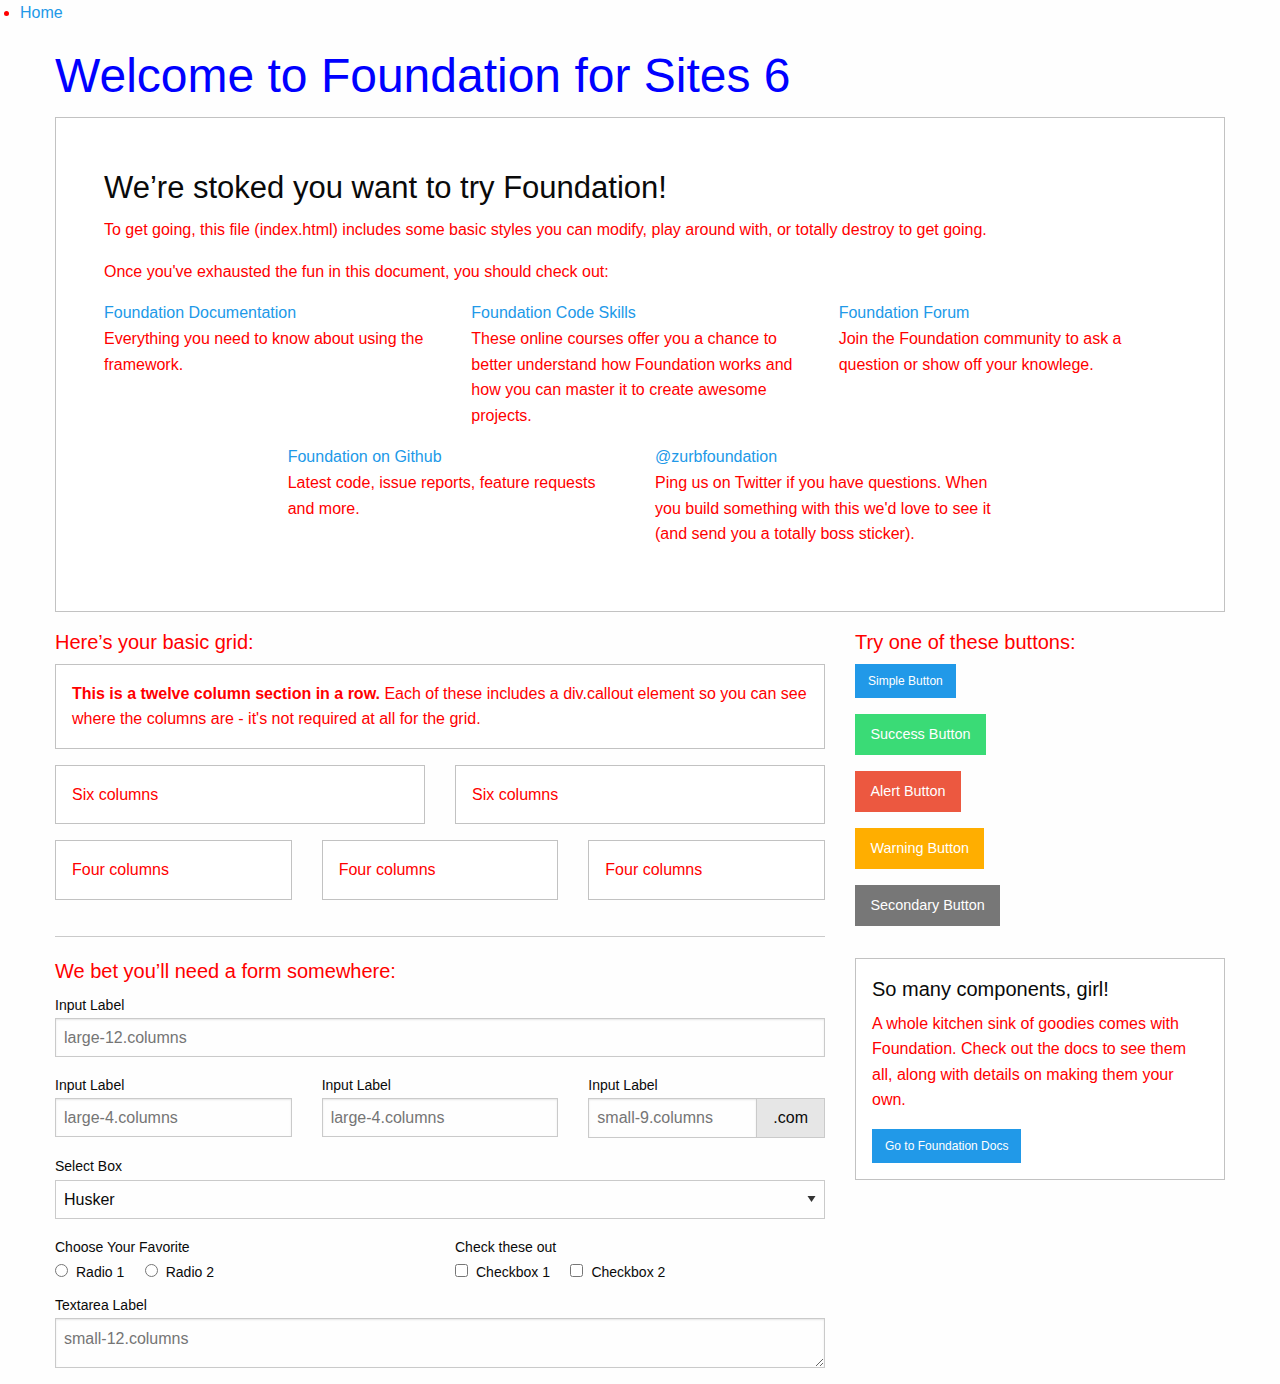
<file: ders5/index.html>
<!doctype html>
<html class="no-js" lang="en">
  <head>
    <meta charset="utf-8" />
    <meta http-equiv="x-ua-compatible" content="ie=edge">
    <meta name="viewport" content="width=device-width, initial-scale=1.0" />
    <title>Foundation | Welcome</title>
    <link rel="stylesheet" href="css/foundation.css" />
    <link rel="stylesheet" href="css/app.css" />
    <script src="js/foundation.js" type="text/javascript"></script> 
  </head>
  <body>
  <nav>
    <ul>
      <li><a href="home.html">Home</a></li>
      </ul>

    <div class="row">
      <div class="large-12 columns">
        <h1>Welcome to Foundation for Sites 6</h1>
      </div>
    </div>

    <div class="row">
      <div class="large-12 columns">
        <div class="callout large">
          <h3>We&rsquo;re stoked you want to try Foundation! </h3>
          <p>To get going, this file (index.html) includes some basic styles you can modify, play around with, or totally destroy to get going.</p>
          <p>Once you've exhausted the fun in this document, you should check out:</p>
          <div class="row">
            <div class="large-4 medium-4 columns">
              <p><a href="http://foundation.zurb.com/sites/docs/">Foundation Documentation</a><br />Everything you need to know about using the framework.</p>
            </div>
            <div class="large-4 medium-4 columns">
              <p><a href="http://zurb.com/university/code-skills">Foundation Code Skills</a><br />These online courses offer you a chance to better understand how Foundation works and how you can master it to create awesome projects.</p>
            </div>
            <div class="large-4 medium-4 columns">
              <p><a href="http://foundation.zurb.com/forum">Foundation Forum</a><br />Join the Foundation community to ask a question or show off your knowlege.</p>
            </div>
          </div>
          <div class="row">
            <div class="large-4 medium-4 medium-push-2 columns">
              <p><a href="http://github.com/zurb/foundation">Foundation on Github</a><br />Latest code, issue reports, feature requests and more.</p>
            </div>
            <div class="large-4 medium-4 medium-pull-2 columns">
              <p><a href="https://twitter.com/ZURBfoundation">@zurbfoundation</a><br />Ping us on Twitter if you have questions. When you build something with this we'd love to see it (and send you a totally boss sticker).</p>
            </div>
          </div>
        </div>
      </div>
    </div>

    <div class="row">
      <div class="large-8 medium-8 columns">
        <h5>Here&rsquo;s your basic grid:</h5>
        <!-- Grid Example -->

        <div class="row">
          <div class="large-12 columns">
            <div class="callout ">
              <p><strong>This is a twelve column section in a row.</strong> Each of these includes a div.callout element so you can see where the columns are - it's not required at all for the grid.</p>
            </div>
          </div>
        </div>
        <div class="row">
          <div class="large-6 medium-6 columns">
            <div class="callout">
              <p>Six columns</p>
            </div>
          </div>
          <div class="large-6 medium-6 columns">
            <div class="callout">
              <p>Six columns</p>
            </div>
          </div>
        </div>
        <div class="row">
          <div class="large-4 medium-4 small-4 columns">
            <div class="callout">
              <p>Four columns</p>
            </div>
          </div>
          <div class="large-4 medium-4 small-4 columns">
            <div class="callout">
              <p>Four columns</p>
            </div>
          </div>
          <div class="large-4 medium-4 small-4 columns">
            <div class="callout">
              <p>Four columns</p>
            </div>
          </div>
        </div>

        <hr />

        <h5>We bet you&rsquo;ll need a form somewhere:</h5>
        <form>
          <div class="row">
            <div class="large-12 columns">
              <label>Input Label</label>
              <input type="text" placeholder="large-12.columns" />
            </div>
          </div>
          <div class="row">
            <div class="large-4 medium-4 columns">
              <label>Input Label</label>
              <input type="text" placeholder="large-4.columns" />
            </div>
            <div class="large-4 medium-4 columns">
              <label>Input Label</label>
              <input type="text" placeholder="large-4.columns" />
            </div>
            <div class="large-4 medium-4 columns">
              <label>Input Label</label>
              <div class="input-group">
                <input type="text" placeholder="small-9.columns" class="input-group-field" />
                <span class="input-group-label">.com</span>
              </div>
            </div>
          </div>
          <div class="row">
            <div class="large-12 columns">
              <label>Select Box</label>
              <select>
                <option value="husker">Husker</option>
                <option value="starbuck">Starbuck</option>
                <option value="hotdog">Hot Dog</option>
                <option value="apollo">Apollo</option>
              </select>
            </div>
          </div>
          <div class="row">
            <div class="large-6 medium-6 columns">
              <label>Choose Your Favorite</label>
              <input type="radio" name="pokemon" value="Red" id="pokemonRed"><label for="pokemonRed">Radio 1</label>
              <input type="radio" name="pokemon" value="Blue" id="pokemonBlue"><label for="pokemonBlue">Radio 2</label>
            </div>
            <div class="large-6 medium-6 columns">
              <label>Check these out</label>
              <input id="checkbox1" type="checkbox"><label for="checkbox1">Checkbox 1</label>
              <input id="checkbox2" type="checkbox"><label for="checkbox2">Checkbox 2</label>
            </div>
          </div>
          <div class="row">
            <div class="large-12 columns">
              <label>Textarea Label</label>
              <textarea placeholder="small-12.columns"></textarea>
            </div>
          </div>
        </form>
      </div>

      <div class="large-4 medium-4 columns">
        <h5>Try one of these buttons:</h5>
        <p><a href="#" class="small button">Simple Button</a><br/>
        <a href="#" class="medium success button">Success Button</a><br/>
        <a href="#" class="medium alert button">Alert Button</a><br/>
        <a href="#" class="medium warning button">Warning Button</a><br/>
        <a href="#" class="medium secondary button">Secondary Button</a></p>
        <div class="callout">
          <h5>So many components, girl!</h5>
          <p>A whole kitchen sink of goodies comes with Foundation. Check out the docs to see them all, along with details on making them your own.</p>
          <a href="http://foundation.zurb.com/docs/" class="small button">Go to Foundation Docs</a>
        </div>
      </div>
    </div>

    <script src="js/vendor/jquery.min.js"></script>
    <script src="js/vendor/what-input.min.js"></script>
    <script src="js/foundation.min.js"></script>
    <script src="js/app.js"></script>
  </body>
</html>
</file>
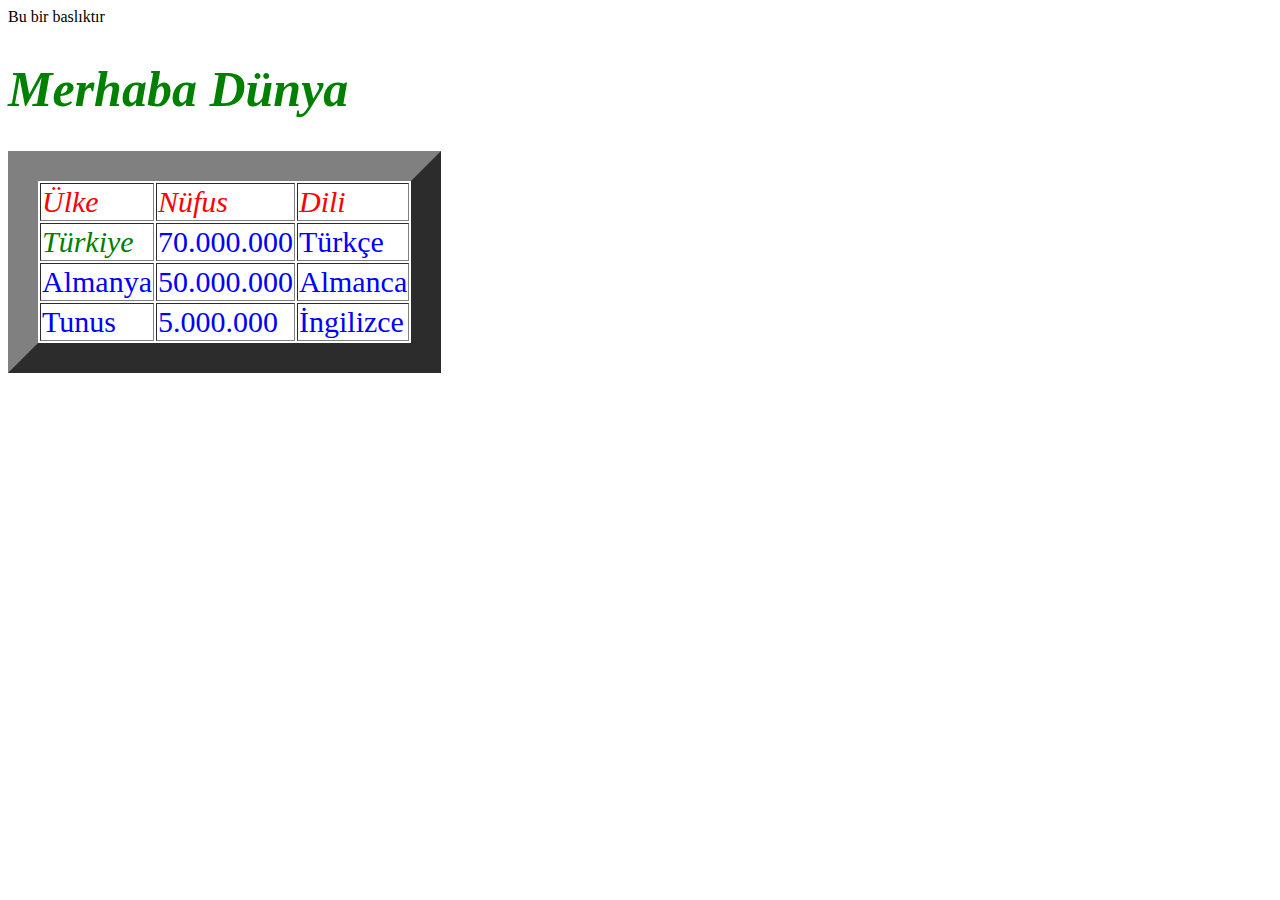
<file: ders1.html>
<doctype html>
<meta charset="utf-8"/>
<link rel="stylesheet" href="dizayn1.css"/>
<head>
	Bu bir baslıktır
	
</head>
<title>İlk web sitesi</title>
<body>

<h1> Merhaba Dünya </h1>
</body>
<table border=30>
<tr id = "ilk_satir">
	<td>Ülke</td>
	<td>Nüfus</td>
	<td>Dili</td>
</tr>
<tr value ="TR">
	<td value="TURK">Türkiye</td>
	<td>70.000.000</td>				
	<td>Türkçe</td>
</tr>
<tr value = "ALM">
	<td>Almanya</td>
	<td>50.000.000</td>
	<td>Almanca</td>
</tr>
<tr value = "TN">
	<td>Tunus</td>
	<td>5.000.000</td>
	<td>İngilizce</td>
</tr>

	

</table>
</file>
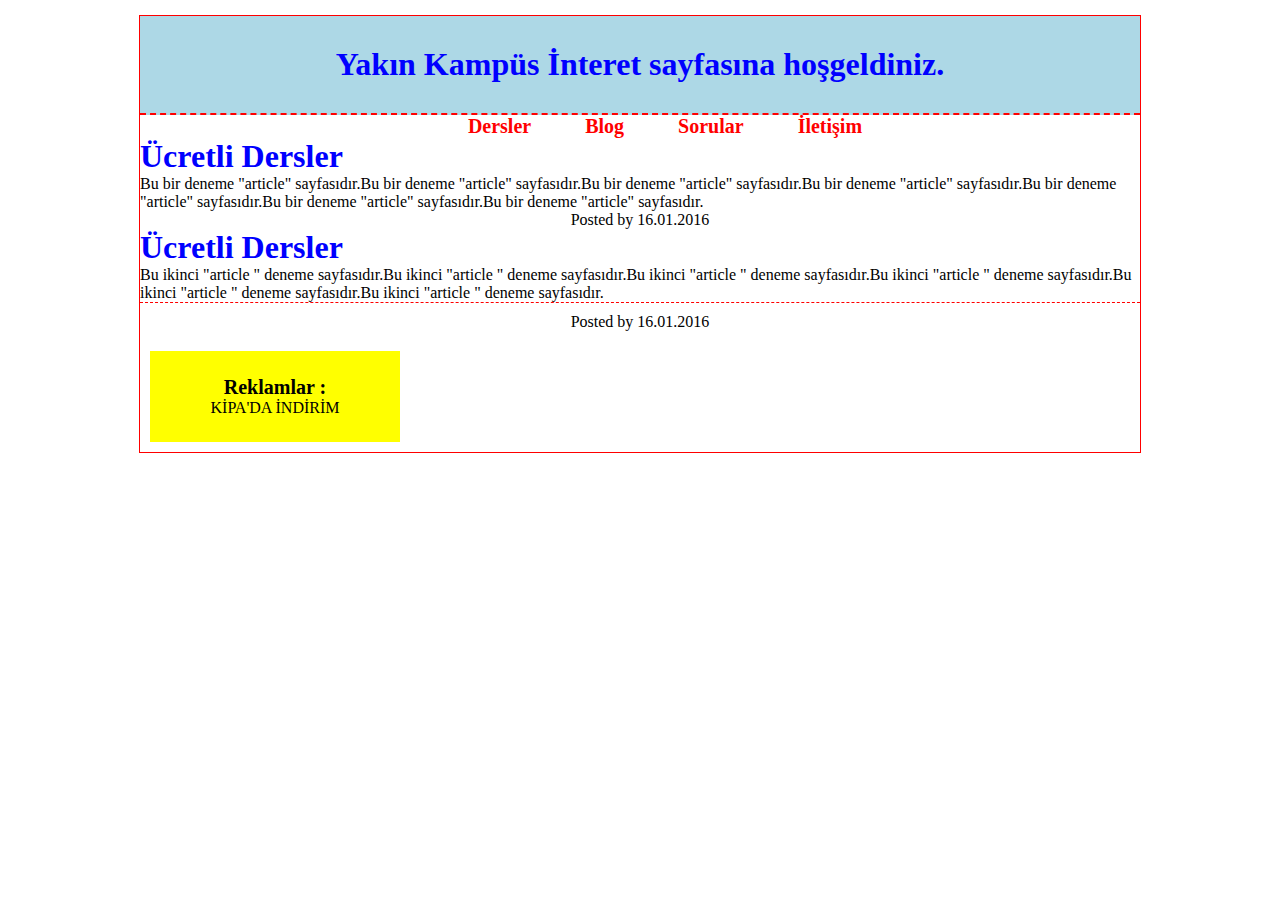
<file: ders1/ders2.html>
<doctype html>
<meta charset="utf-8"/>
<title>Yakın Kampüs</title>

<link rel="stylesheet" href="dizayn3.css"/>
<div  id="ana_kisim">
<head>
  <header id="ana_baslik">
    <h1> Yakın Kampüs İnteret sayfasına hoşgeldiniz.</h1>
  </header>
  </head>
  <body>
  
  <nav id="ana_menu">
    <ul>
      <li>Dersler</li>
      <li>Blog</li>
      <li>Sorular</li>
      <li>İletişim</li>
    </ul>
  </nav>
  <section id="ana_makale">
    <header>
    <h1>Ücretli Dersler</h1>
     </header>
    <article >
      Bu bir deneme "article" sayfasıdır.Bu bir deneme "article" sayfasıdır.Bu bir deneme "article" sayfasıdır.Bu bir deneme "article" sayfasıdır.Bu bir deneme "article" sayfasıdır.Bu bir deneme "article" sayfasıdır.Bu bir deneme "article" sayfasıdır.
    </article>
    <footer>Posted by  16.01.2016</footer>
  
  
    <header> 
    <h1>Ücretli Dersler</h1>
    </header>
    <article>
      Bu ikinci "article " deneme sayfasıdır.Bu ikinci "article " deneme sayfasıdır.Bu ikinci "article " deneme sayfasıdır.Bu ikinci "article " deneme sayfasıdır.Bu ikinci "article " deneme sayfasıdır.Bu ikinci "article " deneme sayfasıdır.
    </article>
    <footer id="alt_kisim">
      Posted by 16.01.2016
    </footer>
  </section>
  <aside id="banner_kismi"> 
  <p>
  Reklamlar :
  </p>
   KİPA'DA İNDİRİM

  </aside>
  </div>
  </body>
</file>
<file: ders5/css/app.css>
header, footer, article, hgroup, aside, section, nav{display:block;}
body {
  color: red;
}
.media-object-section {
  margin:100px;
  padding:100px;
}
.title-bar {
  background-color:black;
  text-align:right;
}
p {
  color:red;
}
i {
 font-size:30px; 
}
h1 {
  color: blue;
 
}
head {
  text-decoration:bold;
}
head {
  float:center;
}
#tanitim{
  width:350px;
  border:1px white dashed;
}
</file>
<file: dizayn1.css>
h1{
	color:green;
	font-style:italic;
	font-size:50;
}
head{
	color:blue;
	font-style:italic;

}
table{
	font-size:30;
	color:blue;
}
#ilk_satir{
	color:red;
	font-style:italic;
}
td[value^= "T"]{
	color:green;
	font-style:italic;
}
</file>
<file: ders1/dizayn3.css>
h1{color:blue;}
header, footer, article, hgroup, aside, section, nav{display:block;}
*{
  margin:0px;
  padding:0px;
}
body{
  text-align:center;
}
#ana_kisim {
  width:1000px;
  margin:15px auto;
  border:1px solid red;
}
#ana_baslik {
  border-bottom:2px dashed red;
  background-color:lightblue;
  color:white;
  padding:30px;
}
#ana_menu li{
  display:inline-block;
  list-style:none;
  font:bold 20px Calibri;
  color:red;
  padding-left:50px;
}
#banner_kismi {
  float:center;
  width:200px;
  margin:10px;
  padding:25px;
  background-color:yellow;
}
#banner_kismi p {
  font:bold 20px Calibri;
  text-decoration: blink;
}
#alt_kisim {
  text-align:left;
  clear:both;
  padding:10px;
  border-top:1px dashed red;

}
#ana_makale {
  text-align:left
}
#ana_makale footer {
  text-align:center;
}
</file>
